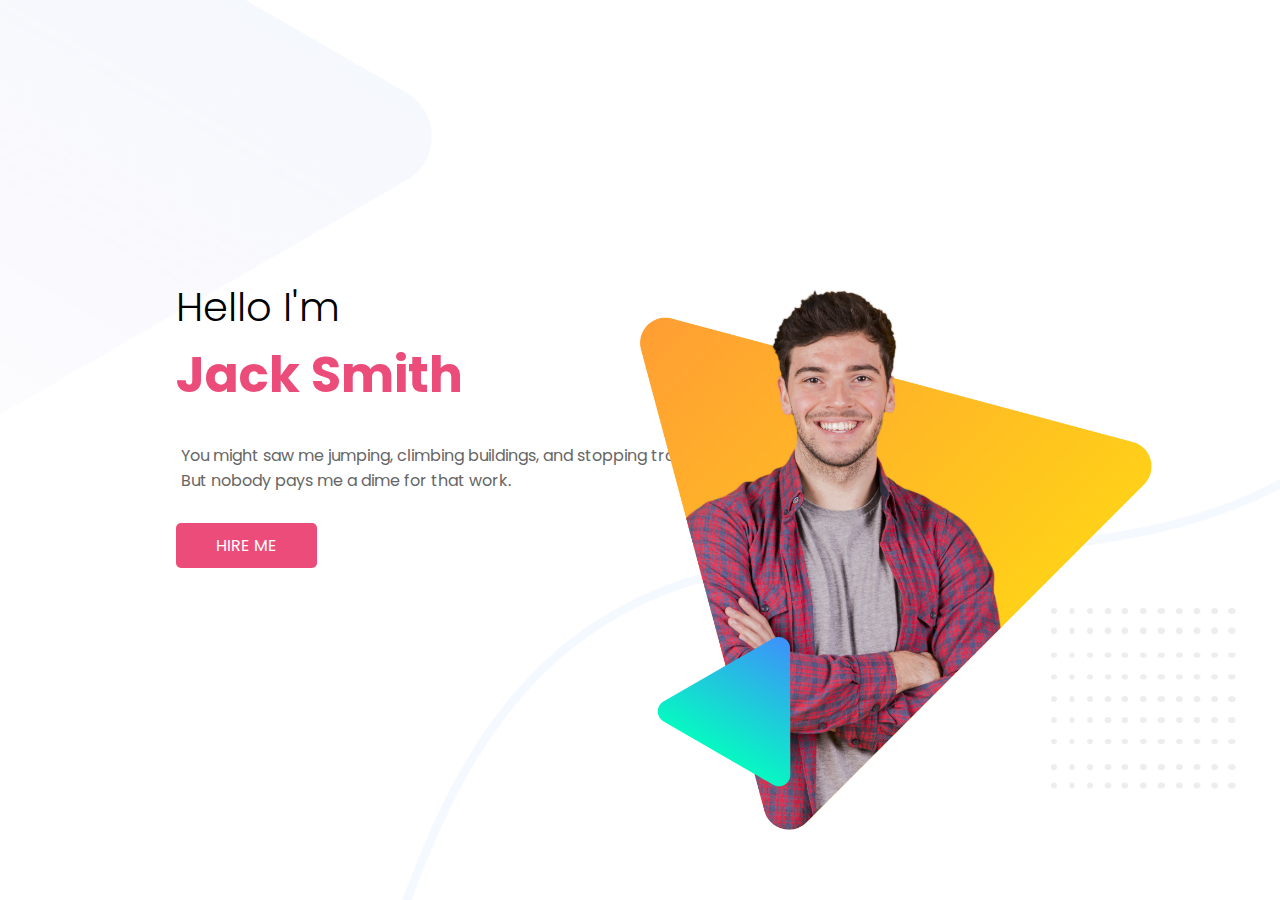
<file: index.html>
<!DOCTYPE html>
<html lang="en">
  <head>
    <meta charset="UTF-8" />
    <meta http-equiv="X-UA-Compatible" content="IE=edge" />
    <meta name="viewport" content="width=device-width, initial-scale=1.0" />
    <link rel="stylesheet" href="style.css" />
    <title>Personal Portfolio Webpage</title>
  </head>
  <body>
    <div class="header">
      <div class="text-container">
        <h2 class="text-container-intro">Hello I'm</h2>
        <h1 class="text-container-name">Jack Smith</h1>
        <p class="text-container-paragraph">
          You might saw me jumping, climbing buildings, and stopping trains.<br />But
          nobody pays me a dime for that work.
        </p>
        <button class="text-container-hire">Hire Me</button>
      </div>
      <img
        class="header-feature"
        src="./peter.png"
        alt="Peter Picture"
        srcset=""
      />
    </div>
  </body>
</html>
</file>
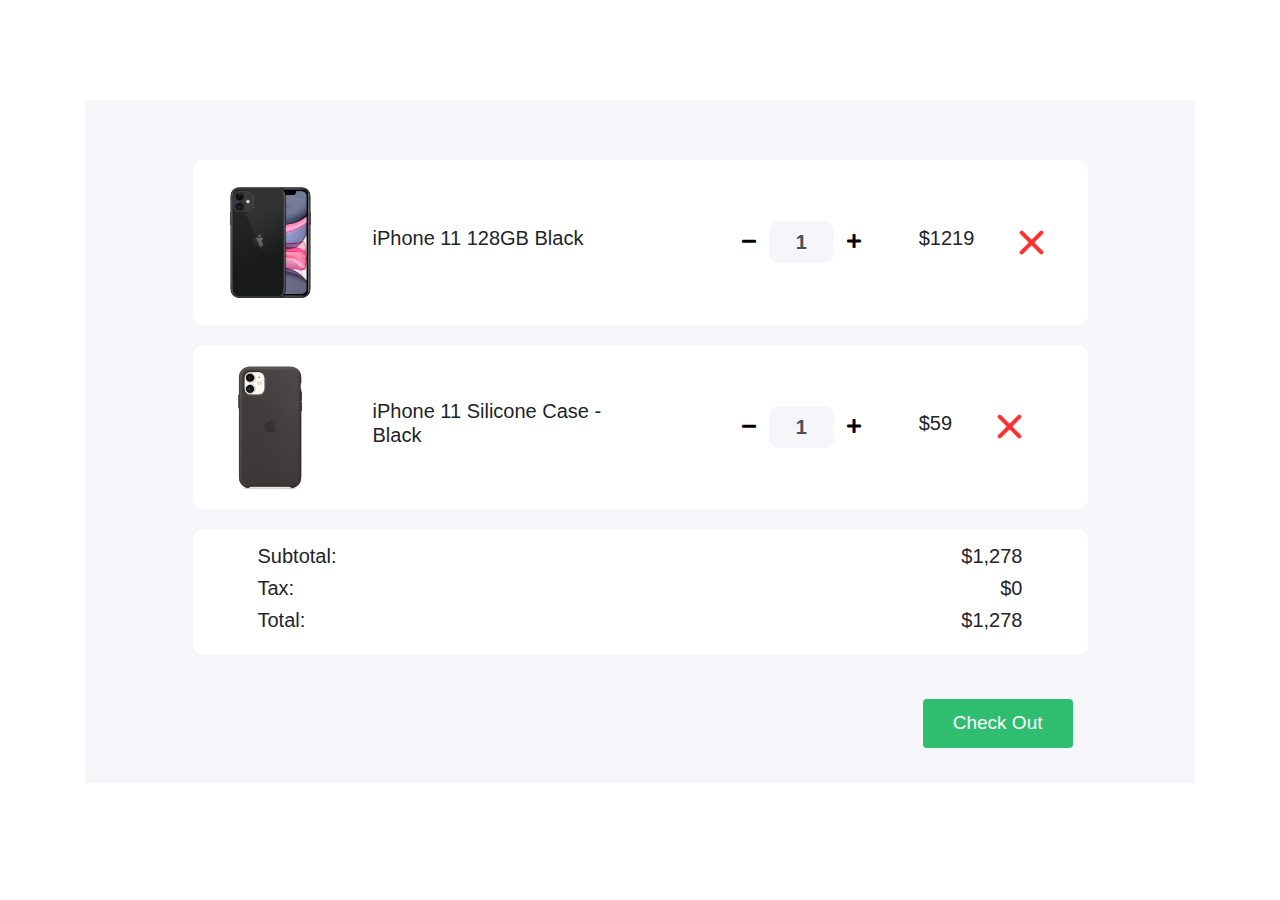
<file: complete-web-development-bangla-resources-master/shopping-cart/index.html>
<!DOCTYPE html>
<html>

<head>
   <title>Shopping Cart</title>
   <meta charset="utf-8">
   <meta name="viewport" content="width=device-width, initial-scale=1">
   <link rel="stylesheet" href="https://maxcdn.bootstrapcdn.com/bootstrap/4.0.0/css/bootstrap.min.css">
   <link href="https://cdnjs.cloudflare.com/ajax/libs/font-awesome/5.11.2/css/all.css" rel="stylesheet" />
   <link href="style.css" rel="stylesheet">
</head>

<body>

   <section>
      <div class="container">
         <div class="cart">
            <div class="col-md-12 col-lg-10 mx-auto">
               <div class="cart-item">
                  <div class="row">
                     <div class="col-md-7 center-item">
                        <img src="images/product-1.png" alt="">
                        <h5>iPhone 11 128GB Black</h5>
                     </div>

                     <div class="col-md-5 center-item">
                        <div class="input-group number-spinner">
                           <button class="btn btn-default"><i class="fas fa-minus"></i></button>
                           <input type="text" class="form-control text-center" value="1">
                           <button class="btn btn-default"><i class="fas fa-plus"></i></button>
                        </div>
                        <h5>$1219</h5>
                        <img src="images/remove.png" alt="" class="remove-item">
                     </div>
                  </div>
               </div>

               <div class="cart-item">
                  <div class="row">
                     <div class="col-md-7 center-item mx-auto">
                        <img src="images/product-2.png" alt="">
                        <h5>iPhone 11 Silicone Case - Black</h5>
                     </div>
                     <div class="col-md-5 center-item">
                        <div class="input-group number-spinner">
                           <button class="btn btn-default"><i class="fas fa-minus"></i></button>
                           <input type="text" class="form-control text-center" value="1">
                           <button class="btn btn-default"><i class="fas fa-plus"></i></button>

                        </div>
                        <h5>$59</h5>
                        <img src="images/remove.png" alt="" class="remove-item">
                     </div>
                  </div>
               </div>

               <div class="cart-item">
                  <div class="row">

                     <div class="col-md-8">
                        <h5>Subtotal: </h5>
                        <h5>Tax:</h5>
                        <h5>Total:</h5>
                     </div>

                     <div class="col-md-4 status">
                        <h5>$1,278</h5>
                        <h5>$0</h5>
                        <h5>$1,278</h5>
                     </div>
                  </div>
               </div>
               <div class="col-md-12 pt-4 pb-4">
                  <button type="button" class="btn btn-success check-out">Check Out</button>
               </div>
            </div>
         </div>
      </div>
   </section>
</body>

</html>
</file>
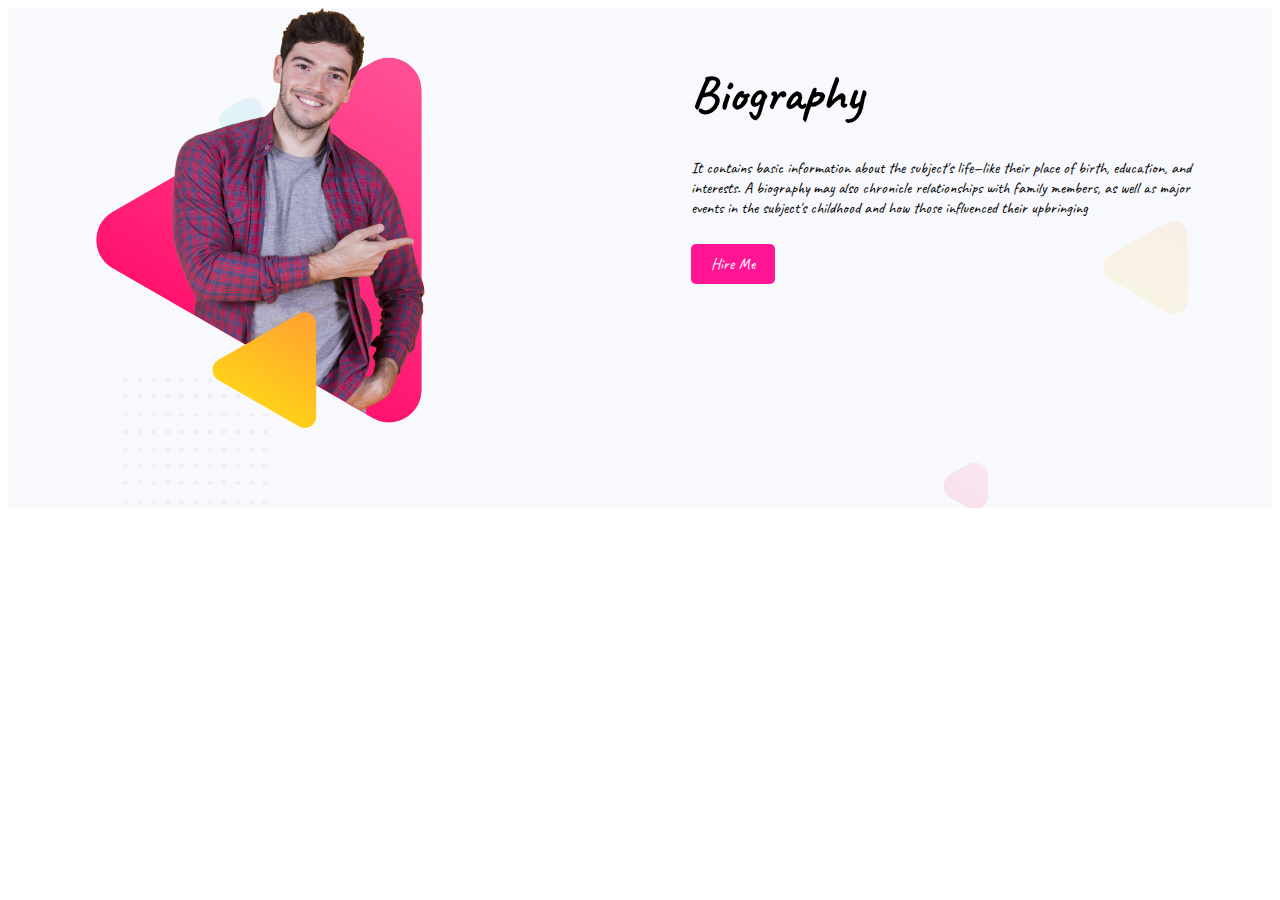
<file: First_project.html>
<!DOCTYPE html>
<html lang="en">
  <head>
    <meta charset="UTF-8" />
    <meta http-equiv="X-UA-Compatible" content="IE=edge" />
    <meta name="viewport" content="width=device-width, initial-scale=1.0" />
    <title>Document</title>
    <link rel="stylesheet" href="first_project.css" />
    <link rel="preconnect" href="https://fonts.googleapis.com" />
    <link rel="preconnect" href="https://fonts.gstatic.com" crossorigin />
    <link
      href="https://fonts.googleapis.com/css2?family=Caveat:wght@700&display=swap"
      rel="stylesheet"
    />
  </head>
  <body>
    <section class="backgroundimg">
      <div class="high-width">
        <img
          class="img"
          src="complete-web-development-bangla-resources-master/personal-website/peter_dream.png"
          alt=""
        />
      </div>
      <div class="high-width">
        <br />

        <h1>Biography</h1>
        <p>
          It contains basic information about the subject's life—like their
          place of birth, education, and interests. A biography may also
          chronicle relationships with family members, as well as major events
          in the subject's childhood and how those influenced their upbringing
        </p>
        <br />
        <a class="button" target="_blank" ="https://www.youtube.com/"
          >Hire Me</a
        >
      </div>
    </section>
  </body>
</html>
</file>
<file: style.css>
@import url("https://fonts.googleapis.com/css2?family=Poppins:wght@100;200;300;400;500;600;700;800;900&display=swap");

*,
html {
  box-sizing: border-box;
  margin: 0;
  padding: 0;
  font-family: "poppins";
}

.header {
  background-image: url("header-bg.png");
  width: 100%;
  height: 100vh;
  background-size: cover;
  background-position: center;
  background-repeat: no-repeat;
  padding: 0px 10px;
  position: relative;
}

.text-container {
  margin-left: 11%;
  position: absolute;
  top: 28%;
}
.text-container-intro {
  font-size: 40px;
  margin: 25px 25px 0px 25px;
  font-weight: 300;
}

.text-container-name {
  margin: 0px 25px 15px 25px;
  font-size: 50px;
  color: #ec4c7a;
}

.text-container-paragraph {
  font-size: 16px;
  color: #666;
  padding: 5px;
  margin: 25px 0px 25px 25px;
}

.text-container-hire {
  display: inline-block;
  padding: 10px 40px;
  outline: none;
  background-color: #ec4c7a;
  color: #fff;
  border: none;
  border-radius: 5px;
  cursor: pointer;
  margin-left: 25px;
  text-transform: uppercase;
  font-size: 16px;
}

.header-feature {
  width: 40%;
  position: absolute;
  right: 10%;
  bottom: 70px;
}
</file>
<file: complete-web-development-bangla-resources-master/shopping-cart/style.css>
body{
	background: #fff;
}
.cart{
	margin: 100px 0;
	background-color: #F6F5FA;;
	padding: 60px 0;
}
.total-price{
	padding-bottom: 15px;
}
.cart-item{
	background-color: #fff;
	border-radius: 10px;
	padding: 15px 20px;
	margin-bottom: 20px;
}
.center-item{
    display: flex;
    align-items: center;
    justify-content: flex-start;
}
.cart-item img{
	width: 115px;
}
.cart-item h5{
    padding: 0 45px;
}
.cart-item .remove-item{
	width: 25px!important;
}
.btn-default{
	background-color: #fff;
}
.cart-item .form-control{
	background-color: #F6F5FA;
	border: none;
    width: 65px;
    border-radius: 10px!important;
    font-weight: 700;
    font-size: 20px;
}
.input-group{
	width: unset;
}
.status{
	text-align: right;
}
.check-out{
    float: right;
    padding: 10px 30px;
	font-size: 19px;
	background-color: #2FBE70;
	border: none;
}
</file>
<file: first_project.css>
body {
  font-family: "Caveat", cursive;
}

.high-width {
  width: 40%;
  margin-left: 5%;
  float: left;
  padding-left: 2%;
}

h1 {
  font-size: 50px;
  text-align: left;
}

.img {
  width: 65%;
}
.button {
  background-color: deeppink;
  padding: 10px 20px;
  border-radius: 5px;
  color: white;
  font: 700;
}
.backgroundimg {
  background-image: url(complete-web-development-bangla-resources-master/personal-website/biography-bg.png);
  background-repeat: none;

  background-size: cover;
}

section {
  height: 500px;
}
</file>
